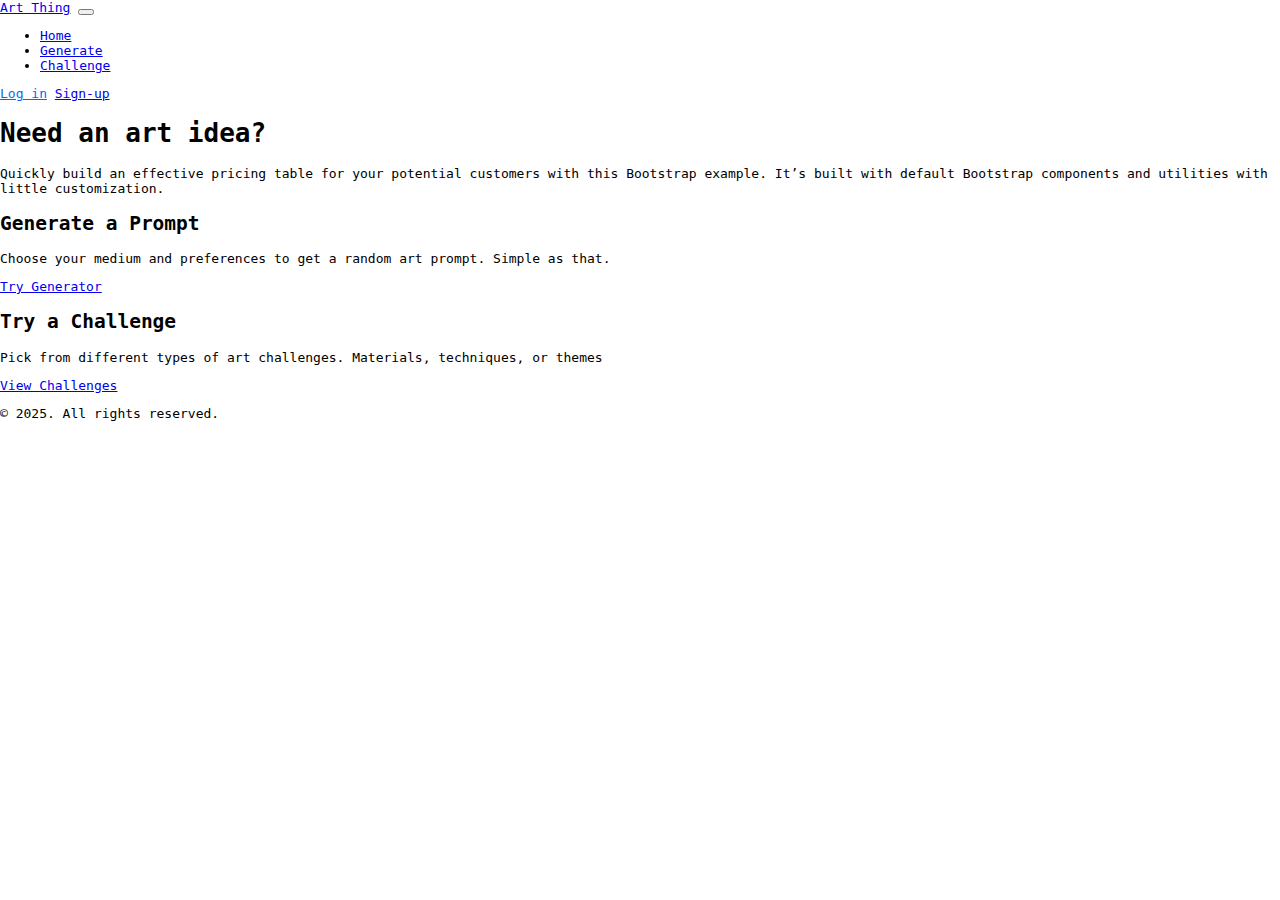
<file: index.html>
<!DOCTYPE html>
<html lang="en">
  <head>
    <meta charset="UTF-8" >
    <!-- 2. include meta tag to ensure proper rendering and touch zooming -->
    <meta name="viewport" content="width=device-width, initial-scale=1" >
    <!-- 
            Bootstrap is designed to be responsive to mobile.
            Mobile-first styles are part of the core framework.
             
            width=device-width sets the width of the page to follow the screen-width
            initial-scale=1 sets the initial zoom level when the page is first loaded   
            -->
    <meta name="author" content="Ava Lipshultz & Megan Lewis" >
    <meta name="description" content="Make art happen" >

    <title>Art Thing</title>

    <!-- 3. link bootstrap -->
    <!-- if you choose to use CDN for CSS bootstrap -->
    <link
      href="https://cdn.jsdelivr.net/npm/bootstrap@5.3.2/dist/css/bootstrap.min.css"
      rel="stylesheet"
      integrity="sha384-T3c6CoIi6uLrA9TneNEoa7RxnatzjcDSCmG1MXxSR1GAsXEV/Dwwykc2MPK8M2HN"
      crossorigin="anonymous"
    >
    <!-- 
            Use a link tag to link an external resource. A rel (relationship) specifies relationship between the current document and the linked resource. 
            -->

    <!-- For development, we may want a better-printed CSS, but with larger download size.  Ignore "min"
            <link href="https://cdn.jsdelivr.net/npm/bootstrap@5.3.2/dist/css/bootstrap.css" rel="stylesheet"> 
            -->
    <!-- if you choose to download bootstrap and host it locally -->
    <!-- <link rel="stylesheet" href="path-to-your-file/bootstrap.min.css" > -->

    <!-- include your CSS
                 by including your CSS last, anything you write may override (depending on specificity) the Bootstrap CSS
            <link rel="stylesheet" href="your-custom.css" > 
            -->

    <link rel="stylesheet" href="styles/main.css" >
    <!-- <script src="https://cdn.jsdelivr.net/npm/less@4.1.1"></script>-->
  </head>

  <body class="homepage">
    <header>
      <nav class="navbar navbar-expand-md bg-body-tertiary">
        <div class="container-fluid">
          <a class="navbar-brand" href="index.html">Art Thing</a>
          <button
            class="navbar-toggler"
            type="button"
            data-bs-toggle="collapse"
            data-bs-target="#navbarCollapse"
            aria-controls="navbarCollapse"
            aria-expanded="false"
            aria-label="Toggle navigation"
          >
            <span class="navbar-toggler-icon"></span>
          </button>

          <div class="collapse navbar-collapse" id="navbarCollapse">
            <ul class="navbar-nav me-auto mb-2 mb-md-0">
              <li class="nav-item">
                <a class="nav-link active" aria-current="page" href="index.html"
                  >Home</a
                >
              </li>
              <li class="nav-item">
                <a class="nav-link" href="generator.html">Generate</a>
              </li>
              <li class="nav-item">
                <a class="nav-link" href="challenges.html">Challenge</a>
              </li>
            </ul>

            <!-- Login & Signup Buttons (properly formatted for collapsible menu) -->
            <div class="d-flex flex-row flex-md-row gap-2">
              <a href="login.html" id="login-button" class="btn btn-sm btn-outline-primary">Log in</a>
              <a href="signup.html" class="btn btn-sm btn-primary">Sign-up</a>
            </div>
          </div>
        </div>
      </nav>
    </header>
    <div class="container">
      <div class="container py-">
        <div class="container p-5 pb-md-4 mx-auto text-center">
          <h1 class="display-5 fw-normal text-body-emphasis">
            Need an art idea?
          </h1>
          <p class="fs-5 text-body-secondary">
            Quickly build an effective pricing table for your potential
            customers with this Bootstrap example. It’s built with default
            Bootstrap components and utilities with little customization.
          </p>
        </div>

        <!--cards -->
        <div class="row align-items-md-stretch">
          <div class="col-md-6 mb-3">
            <div class="h-100 p-5 text-bg-dark rounded-3">
              <h2>Generate a Prompt</h2>
              <p>
                Choose your medium and preferences to get a random art prompt.
                Simple as that.
              </p>
              <a href="generator.html" class="btn btn-outline-light">
                  Try Generator
              </a>
            </div>
          </div>
          <div class="col-md-6 mb-3">
            <div class="h-100 p-5 bg-body-tertiary border rounded-3">
              <h2>Try a Challenge</h2>
              <p>
                Pick from different types of art challenges. Materials,
                techniques, or themes
              </p>
              <a href="challenges.html" class="btn btn-outline-secondary">
                  View Challenges
              </a>
            </div>
          </div>
        </div>

        <footer class="container pt-3 mt-4 text-body-secondary border-top">
          <p>© 2025. All rights reserved.</p>
        </footer>
      </div>

      <script
        src="https://cdn.jsdelivr.net/npm/bootstrap@5.3.2/dist/js/bootstrap.bundle.min.js"
        integrity="sha384-C6RzsynM9kWDrMNeT87bh95OGNyZPhcTNXj1NW7RuBCsyN/o0jlpcV8Qyq46cDfL"
        crossorigin="anonymous"
      ></script>
    </div>
  </body>
</html>
</file>
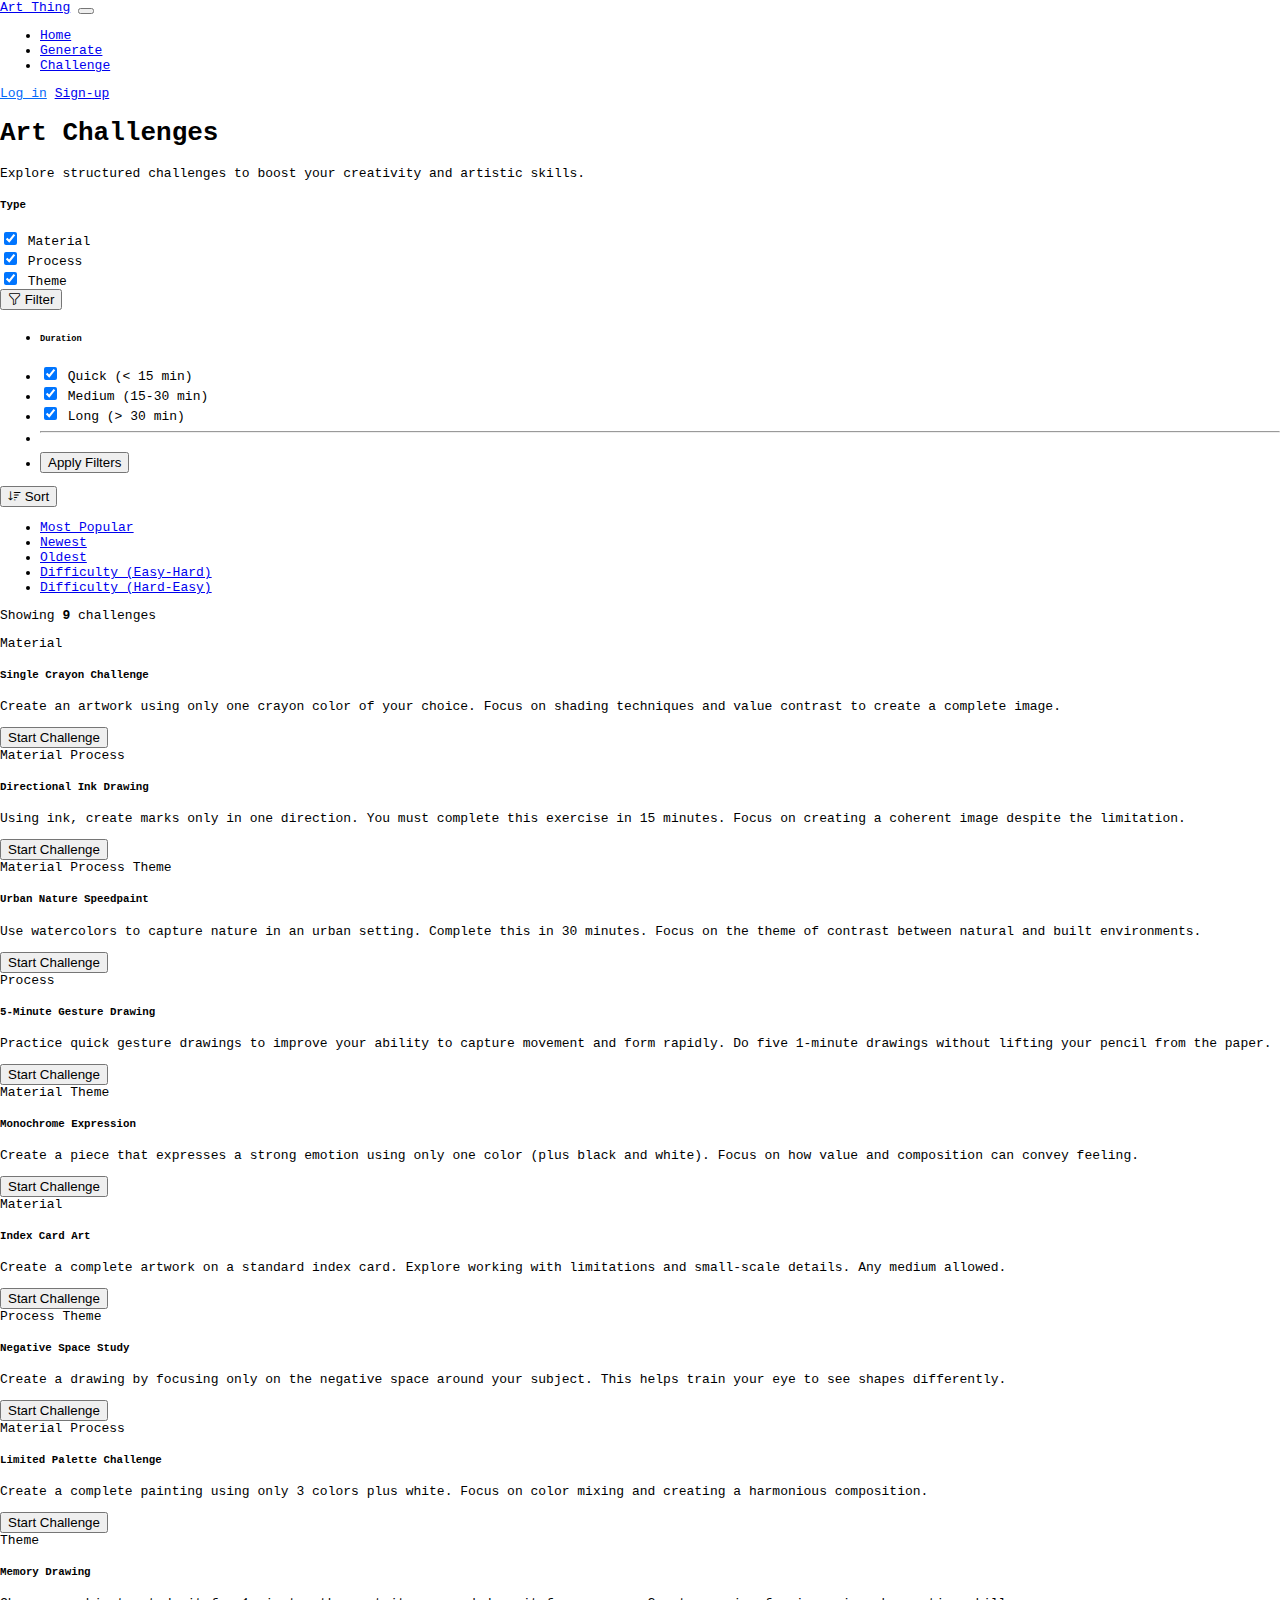
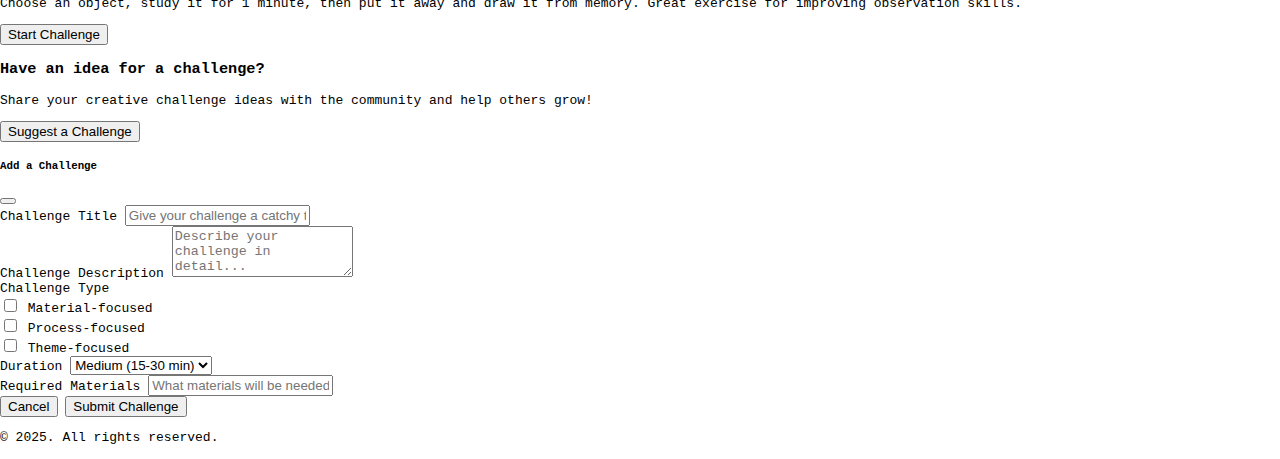
<file: challenges-search.html>
<!DOCTYPE html>
<html lang="en">
  <head>
    <meta charset="UTF-8" >
    <meta name="viewport" content="width=device-width, initial-scale=1.0" >
    <meta name="author" content="Ava Lipshultz & Megan Lewis" >
    <meta name="description" content="Art challenges to inspire creativity" >
    <title>Art Challenges Search</title>
    <link
      href="https://cdn.jsdelivr.net/npm/bootstrap@5.3.2/dist/css/bootstrap.min.css"
      rel="stylesheet"
      integrity="sha384-T3c6CoIi6uLrA9TneNEoa7RxnatzjcDSCmG1MXxSR1GAsXEV/Dwwykc2MPK8M2HN"
      crossorigin="anonymous"
    >
    <link
      rel="stylesheet"
      href="https://cdn.jsdelivr.net/npm/bootstrap-icons@1.11.1/font/bootstrap-icons.css"
    >
    <link rel="stylesheet" href="styles/main.css" >
  </head>
  <body>
    <header>
      <nav class="navbar navbar-expand-md bg-body-tertiary">
        <div class="container-fluid">
          <a class="navbar-brand" href="index.html">Art Thing</a>
          <button
            class="navbar-toggler"
            type="button"
            data-bs-toggle="collapse"
            data-bs-target="#navbarCollapse"
            aria-controls="navbarCollapse"
            aria-expanded="false"
            aria-label="Toggle navigation"
          >
            <span class="navbar-toggler-icon"></span>
          </button>

          <div class="collapse navbar-collapse" id="navbarCollapse">
            <ul class="navbar-nav me-auto mb-2 mb-md-0">
              <li class="nav-item">
                <a class="nav-link" aria-current="page" href="index.html"
                  >Home</a
                >
              </li>
              <li class="nav-item">
                <a class="nav-link" href="generator.html">Generate</a>
              </li>
              <li class="nav-item">
                <a class="nav-link active" href="challenges.html">Challenge</a>
              </li>
            </ul>

            <div class="d-flex flex-row flex-md-row gap-2">
              <a href="login.html" id="login-button" class="btn btn-sm btn-outline-primary">Log in</a>
              <a href="signup.html" class="btn btn-sm btn-primary">Sign-up</a>
            </div>
          </div>
        </div>
      </nav>
    </header>

    <div class="container py-4">
      <div class="row mb-4">
        <div class="col">
          <h1 class="display-5 fw-bold mb-4">Art Challenges</h1>
          <p class="lead">
            Explore structured challenges to boost your creativity and artistic
            skills.
          </p>
        </div>
      </div>

      <!-- Challenge Type Filter -->
      <div class="row mb-4">
        <div class="col-12">
          <div
            class="d-flex justify-content-between align-items-center flex-wrap"
          >
            <div>
              <h5 class="mb-3 fw-bold">Type</h5>
              <div class="container text-center">
                <div class="row">
                  <div class="col">
                    <input
                      type="checkbox"
                      class="btn-check"
                      id="btn-check-material"
                      checked
                    >
                    <label
                      class="btn btn-outline-secondary"
                      for="btn-check-material"
                      >Material</label
                    >
                  </div>
                  <div class="col">
                    <input
                      type="checkbox"
                      class="btn-check"
                      id="btn-check-process"
                      checked
                    >
                    <label
                      class="btn btn-outline-secondary"
                      for="btn-check-process"
                      >Process</label
                    >
                  </div>
                  <div class="col">
                    <input
                      type="checkbox"
                      class="btn-check"
                      id="btn-check-theme"
                      checked
                    >
                    <label
                      class="btn btn-outline-secondary"
                      for="btn-check-theme"
                      >Theme</label
                    >
                  </div>
                </div>
              </div>
            </div>

            <div class="d-flex gap-2 mt-3 mt-md-0">
              <div class="dropdown">
                <button
                  class="btn btn-outline-secondary dropdown-toggle"
                  type="button"
                  id="filterDropdown"
                  data-bs-toggle="dropdown"
                  aria-expanded="false"
                >
                  <i class="bi bi-funnel me-1"></i> Filter
                </button>
                <ul class="dropdown-menu" aria-labelledby="filterDropdown">
                  <li><h6 class="dropdown-header">Duration</h6></li>
                  <li>
                    <div class="dropdown-item">
                      <div class="form-check">
                        <input
                          class="form-check-input"
                          type="checkbox"
                          value="quick"
                          id="durationQuick"
                          checked
                        >
                        <label class="form-check-label" for="durationQuick"
                          >Quick (&lt; 15 min)</label
                        >
                      </div>
                    </div>
                  </li>
                  <li>
                    <div class="dropdown-item">
                      <div class="form-check">
                        <input
                          class="form-check-input"
                          type="checkbox"
                          value="medium"
                          id="durationMedium"
                          checked
                        >
                        <label class="form-check-label" for="durationMedium"
                          >Medium (15-30 min)</label
                        >
                      </div>
                    </div>
                  </li>
                  <li>
                    <div class="dropdown-item">
                      <div class="form-check">
                        <input
                          class="form-check-input"
                          type="checkbox"
                          value="long"
                          id="durationLong"
                          checked
                        >
                        <label class="form-check-label" for="durationLong"
                          >Long (&gt; 30 min)</label
                        >
                      </div>
                    </div>
                  </li>
                  <li><hr class="dropdown-divider" ></li>
                  <li>
                    <div class="dropdown-item">
                      <button class="btn btn-sm btn-primary w-100">
                        Apply Filters
                      </button>
                    </div>
                  </li>
                </ul>
              </div>

              <div class="dropdown">
                <button
                  class="btn btn-outline-secondary dropdown-toggle"
                  type="button"
                  id="sortDropdown"
                  data-bs-toggle="dropdown"
                  aria-expanded="false"
                >
                  <i class="bi bi-sort-down me-1"></i> Sort
                </button>
                <ul
                  class="dropdown-menu dropdown-menu-end"
                  aria-labelledby="sortDropdown"
                >
                  <li>
                    <a class="dropdown-item active" href="#">Most Popular</a>
                  </li>
                  <li><a class="dropdown-item" href="#">Newest</a></li>
                  <li><a class="dropdown-item" href="#">Oldest</a></li>
                  <li>
                    <a class="dropdown-item" href="#">Difficulty (Easy-Hard)</a>
                  </li>
                  <li>
                    <a class="dropdown-item" href="#">Difficulty (Hard-Easy)</a>
                  </li>
                </ul>
              </div>
            </div>
          </div>
        </div>
      </div>

      <!-- Challenge Count -->
      <div class="row mb-4">
        <div class="col-12">
          <p class="text-muted">Showing <strong>9</strong> challenges</p>
        </div>
      </div>

      <!-- Challenges Grid -->
      <div class="row row-cols-1 row-cols-md-2 row-cols-lg-3 g-4 mb-5">
        <div class="col">
          <div class="card h-100 shadow-sm challenge-card">
            <div class="card-body">
              <div class="d-flex gap-2 mb-3">
                <span class="badge bg-dark text-light">Material</span>
              </div>
              <h5 class="card-title">Single Crayon Challenge</h5>
              <p class="card-text">
                Create an artwork using only one crayon color of your choice.
                Focus on shading techniques and value contrast to create a
                complete image.
              </p>
              <div
                class="d-flex justify-content-between align-items-center mt-3"
              >
                <button class="btn btn-sm btn-primary">Start Challenge</button>
              </div>
            </div>
          </div>
        </div>

        <div class="col">
          <div class="card h-100 shadow-sm challenge-card">
            <div class="card-body">
              <div class="d-flex gap-2 mb-3">
                <span class="badge bg-dark text-light">Material</span>
                <span class="badge bg-dark text-light">Process</span>
              </div>
              <h5 class="card-title">Directional Ink Drawing</h5>
              <p class="card-text">
                Using ink, create marks only in one direction. You must complete
                this exercise in 15 minutes. Focus on creating a coherent image
                despite the limitation.
              </p>
              <div
                class="d-flex justify-content-between align-items-center mt-3"
              >
                <button class="btn btn-sm btn-primary">Start Challenge</button>
              </div>
            </div>
          </div>
        </div>

        <div class="col">
          <div class="card h-100 shadow-sm challenge-card">
            <div class="card-body">
              <div class="d-flex gap-2 mb-3">
                <span class="badge bg-dark text-light">Material</span>
                <span class="badge bg-dark text-light">Process</span>
                <span class="badge bg-dark text-light">Theme</span>
              </div>
              <h5 class="card-title">Urban Nature Speedpaint</h5>
              <p class="card-text">
                Use watercolors to capture nature in an urban setting. Complete
                this in 30 minutes. Focus on the theme of contrast between
                natural and built environments.
              </p>
              <div
                class="d-flex justify-content-between align-items-center mt-3"
              >
                <button class="btn btn-sm btn-primary">Start Challenge</button>
              </div>
            </div>
          </div>
        </div>

        <div class="col">
          <div class="card h-100 shadow-sm challenge-card">
            <div class="card-body">
              <div class="d-flex gap-2 mb-3">
                <span class="badge bg-dark text-light">Process</span>
              </div>
              <h5 class="card-title">5-Minute Gesture Drawing</h5>
              <p class="card-text">
                Practice quick gesture drawings to improve your ability to
                capture movement and form rapidly. Do five 1-minute drawings
                without lifting your pencil from the paper.
              </p>
              <div
                class="d-flex justify-content-between align-items-center mt-3"
              >
                <button class="btn btn-sm btn-primary">Start Challenge</button>
              </div>
            </div>
          </div>
        </div>

        <div class="col">
          <div class="card h-100 shadow-sm challenge-card">
            <div class="card-body">
              <div class="d-flex gap-2 mb-3">
                <span class="badge bg-dark text-light">Material</span>
                <span class="badge bg-dark text-light">Theme</span>
              </div>
              <h5 class="card-title">Monochrome Expression</h5>
              <p class="card-text">
                Create a piece that expresses a strong emotion using only one
                color (plus black and white). Focus on how value and composition
                can convey feeling.
              </p>
              <div
                class="d-flex justify-content-between align-items-center mt-3"
              >
                <button class="btn btn-sm btn-primary">Start Challenge</button>
              </div>
            </div>
          </div>
        </div>

        <div class="col">
          <div class="card h-100 shadow-sm challenge-card">
            <div class="card-body">
              <div class="d-flex gap-2 mb-3">
                <span class="badge bg-dark text-light">Material</span>
              </div>
              <h5 class="card-title">Index Card Art</h5>
              <p class="card-text">
                Create a complete artwork on a standard index card. Explore
                working with limitations and small-scale details. Any medium
                allowed.
              </p>
              <div
                class="d-flex justify-content-between align-items-center mt-3"
              >
                <button class="btn btn-sm btn-primary">Start Challenge</button>
              </div>
            </div>
          </div>
        </div>

        <div class="col">
          <div class="card h-100 shadow-sm challenge-card">
            <div class="card-body">
              <div class="d-flex gap-2 mb-3">
                <span class="badge bg-dark text-light">Process</span>
                <span class="badge bg-dark text-light">Theme</span>
              </div>
              <h5 class="card-title">Negative Space Study</h5>
              <p class="card-text">
                Create a drawing by focusing only on the negative space around
                your subject. This helps train your eye to see shapes
                differently.
              </p>
              <div
                class="d-flex justify-content-between align-items-center mt-3"
              >
                <button class="btn btn-sm btn-primary">Start Challenge</button>
              </div>
            </div>
          </div>
        </div>

        <div class="col">
          <div class="card h-100 shadow-sm challenge-card">
            <div class="card-body">
              <div class="d-flex gap-2 mb-3">
                <span class="badge bg-dark text-light">Material</span>
                <span class="badge bg-dark text-light">Process</span>
              </div>
              <h5 class="card-title">Limited Palette Challenge</h5>
              <p class="card-text">
                Create a complete painting using only 3 colors plus white. Focus
                on color mixing and creating a harmonious composition.
              </p>
              <div
                class="d-flex justify-content-between align-items-center mt-3"
              >
                <button class="btn btn-sm btn-primary">Start Challenge</button>
              </div>
            </div>
          </div>
        </div>

        <div class="col">
          <div class="card h-100 shadow-sm challenge-card">
            <div class="card-body">
              <div class="d-flex gap-2 mb-3">
                <span class="badge bg-dark text-light">Theme</span>
              </div>
              <h5 class="card-title">Memory Drawing</h5>
              <p class="card-text">
                Choose an object, study it for 1 minute, then put it away and
                draw it from memory. Great exercise for improving observation
                skills.
              </p>
              <div
                class="d-flex justify-content-between align-items-center mt-3"
              >
                <button class="btn btn-sm btn-primary">Start Challenge</button>
              </div>
            </div>
          </div>
        </div>
      </div>

      <!-- Suggest Challenge Section -->
      <div class="row mb-4">
        <div class="col-12">
          <div class="card bg-light border-0 p-4">
            <div class="card-body text-center">
              <h3 class="mb-3">Have an idea for a challenge?</h3>
              <p class="mb-4">
                Share your creative challenge ideas with the community and help
                others grow!
              </p>
              <button
                class="btn btn-primary"
                data-bs-toggle="modal"
                data-bs-target="#suggestChallengeModal"
              >
                Suggest a Challenge
              </button>
            </div>
          </div>
        </div>
      </div>
    </div>

    <!-- Suggest Challenge Modal -->
    <div
      class="modal fade"
      id="suggestChallengeModal"
      tabindex="-1"
      aria-hidden="true"
    >
      <div class="modal-dialog modal-lg">
        <div class="modal-content">
          <header>
            <div class="modal-header">
              <h5 class="modal-title">Add a Challenge</h5>
              <button
                type="button"
                class="btn-close"
                data-bs-dismiss="modal"
                aria-label="Close"
              ></button>
            </div>
          </header>
          <div class="modal-body">
            <form>
              <div class="mb-3">
                <label for="challengeTitle" class="form-label"
                  >Challenge Title</label
                >
                <input
                  type="text"
                  class="form-control"
                  id="challengeTitle"
                  placeholder="Give your challenge a catchy title"
                >
              </div>
              <div class="mb-3">
                <label for="challengeDescription" class="form-label"
                  >Challenge Description</label
                >
                <textarea
                  class="form-control"
                  id="challengeDescription"
                  rows="3"
                  placeholder="Describe your challenge in detail..."
                ></textarea>
              </div>
              <div class="row mb-3">
                <div class="col-md-6">
                  <label class="form-label">Challenge Type</label>
                  <div class="form-check">
                    <input
                      class="form-check-input"
                      type="checkbox"
                      value="material"
                      id="typeMaterialSuggest"
                    >
                    <label class="form-check-label" for="typeMaterialSuggest"
                      >Material-focused</label
                    >
                  </div>
                  <div class="form-check">
                    <input
                      class="form-check-input"
                      type="checkbox"
                      value="process"
                      id="typeProcessSuggest"
                    >
                    <label class="form-check-label" for="typeProcessSuggest"
                      >Process-focused</label
                    >
                  </div>
                  <div class="form-check">
                    <input
                      class="form-check-input"
                      type="checkbox"
                      value="theme"
                      id="typeThemeSuggest"
                    >
                    <label class="form-check-label" for="typeThemeSuggest"
                      >Theme-focused</label
                    >
                  </div>
                </div>
                <div class="col-md-6">
                  <label for="challengeDuration" class="form-label mt-3"
                    >Duration</label
                  >
                  <select class="form-select" id="challengeDuration">
                    <option value="quick">Quick (&lt; 15 min)</option>
                    <option value="medium" selected>Medium (15-30 min)</option>
                    <option value="long">Long (&gt; 30 min)</option>
                  </select>
                </div>
              </div>
              <div class="mb-3">
                <label for="challengeMaterials" class="form-label"
                  >Required Materials</label
                >
                <input
                  type="text"
                  class="form-control"
                  id="challengeMaterials"
                  placeholder="What materials will be needed?"
                >
              </div>
            </form>
          </div>
          <div class="modal-footer">
            <button
              type="button"
              class="btn btn-secondary"
              data-bs-dismiss="modal"
            >
              Cancel
            </button>
            <button type="button" class="btn btn-primary">
              Submit Challenge
            </button>
          </div>
        </div>
      </div>
    </div>

    <footer class="container pt-3 mt-4 text-body-secondary border-top">
      <p>© 2025. All rights reserved.</p>
    </footer>

    <script
      src="https://cdn.jsdelivr.net/npm/bootstrap@5.3.2/dist/js/bootstrap.bundle.min.js"
      integrity="sha384-C6RzsynM9kWDrMNeT87bh95OGNyZPhcTNXj1NW7RuBCsyN/o0jlpcV8Qyq46cDfL"
      crossorigin="anonymous"
    ></script>
  </body>
</html>
</file>
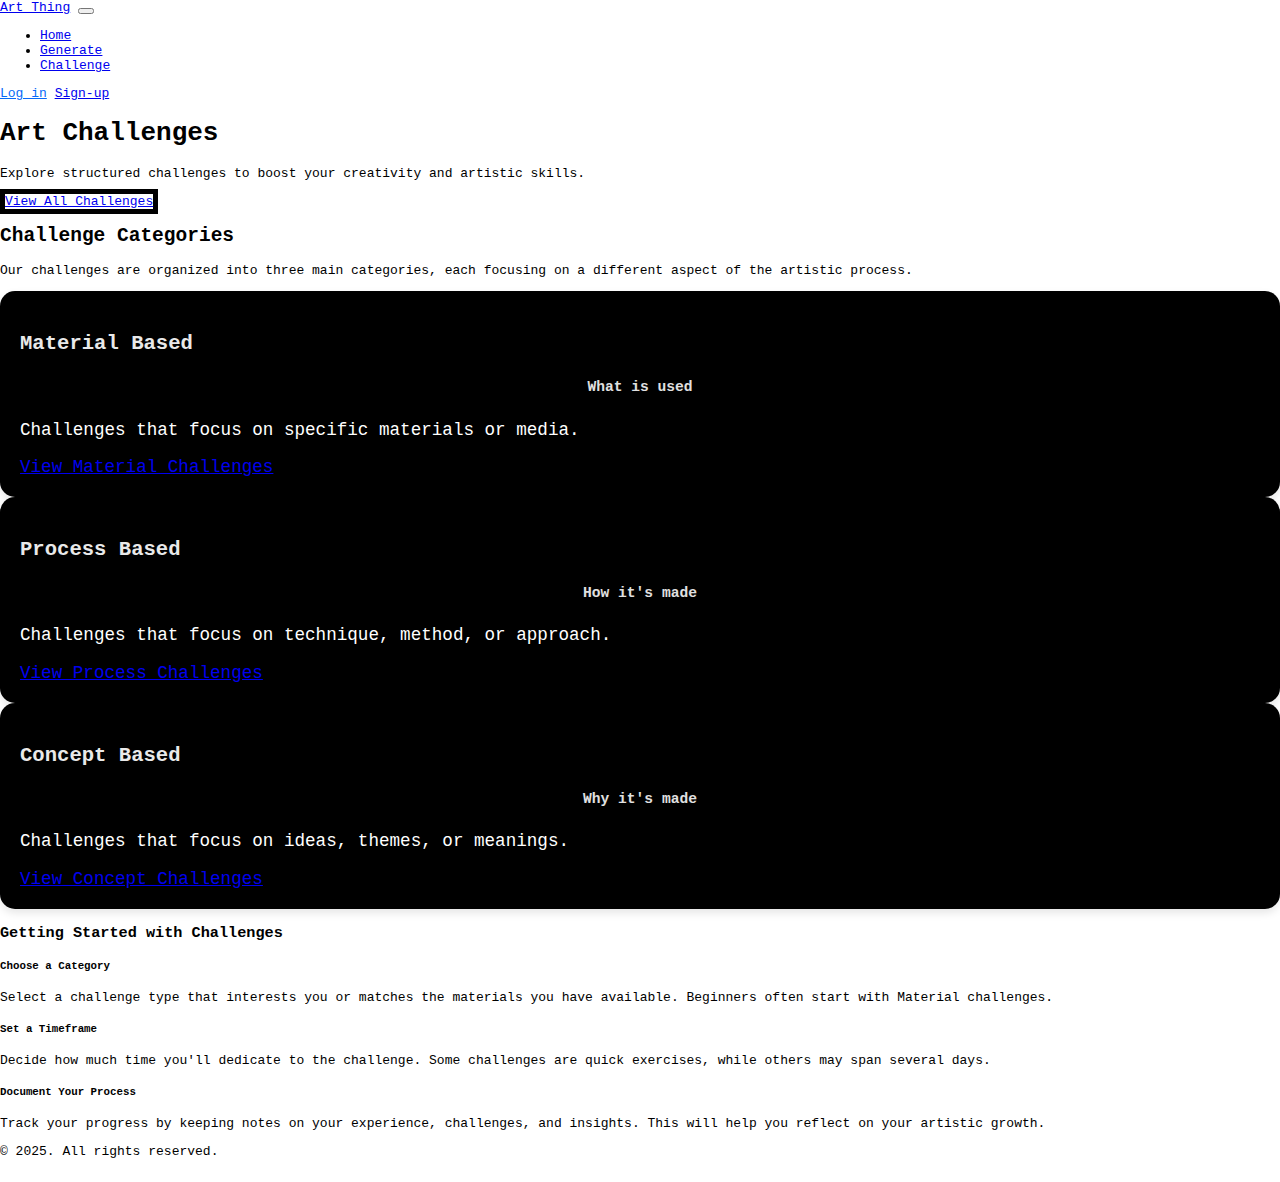
<file: challenges.html>
<!DOCTYPE html>
<html lang="en">
  <head>
    <meta charset="UTF-8" >
    <meta name="viewport" content="width=device-width, initial-scale=1" >
    <meta name="author" content="Ava Lipshultz & Megan Lewis" >
    <meta name="description" content="Explore art challenges" >
    <title>Art Challenges</title>
    <link
      href="https://cdn.jsdelivr.net/npm/bootstrap@5.3.2/dist/css/bootstrap.min.css"
      rel="stylesheet"
      integrity="sha384-T3c6CoIi6uLrA9TneNEoa7RxnatzjcDSCmG1MXxSR1GAsXEV/Dwwykc2MPK8M2HN"
      crossorigin="anonymous"
    >
    <link rel="stylesheet" href="styles/main.css" >
  </head>

  <body>
    <header>
      <nav class="navbar navbar-expand-md bg-body-tertiary">
        <div class="container-fluid">
          <a class="navbar-brand" href="#">Art Thing</a>
          <button
            class="navbar-toggler"
            type="button"
            data-bs-toggle="collapse"
            data-bs-target="#navbarCollapse"
            aria-controls="navbarCollapse"
            aria-expanded="false"
            aria-label="Toggle navigation"
          >
            <span class="navbar-toggler-icon"></span>
          </button>

          <div class="collapse navbar-collapse" id="navbarCollapse">
            <ul class="navbar-nav me-auto mb-2 mb-md-0">
              <li class="nav-item">
                <a class="nav-link" aria-current="page" href="index.html"
                  >Home</a
                >
              </li>
              <li class="nav-item">
                <a class="nav-link" href="generator.html">Generate</a>
              </li>
              <li class="nav-item">
                <a class="nav-link active" href="challenges.html">Challenge</a>
              </li>
            </ul>

            <!-- Login & Signup Buttons (properly formatted for collapsible menu) -->
            <div class="d-flex flex-row flex-md-row gap-2">
              <a href="login.html" id="login-button" class="btn btn-sm btn-outline-primary">Log in</a>
              <a href="signup.html" class="btn btn-sm btn-primary">Sign-up</a>
            </div>
          </div>
        </div>
      </nav>
    </header>
    <div class="container">
      <section class="py-5 text-center container">
        <div class="row py-lg-5">
          <div class="col-lg-6 col-md-8 mx-auto">
            <h1 class="display-4 fw-bold mb-3">Art Challenges</h1>
            <p class="lead text-body-secondary">
              Explore structured challenges to boost your creativity and
              artistic skills.
            </p>
            <a
              href="challenges-search.html"
              class="btn btn-primary px-4 py-2 challenge"
              >View All Challenges</a
            >
          </div>
        </div>
      </section>
      <main class="container py-4">
        <!-- Header Section -->

        <!-- Challenge Categories -->
        <div class="row mb-4">
          <div class="col-12">
            <h2 class="fw-bold mb-4">Challenge Categories</h2>
            <p class="mb-4">
              Our challenges are organized into three main categories, each
              focusing on a different aspect of the artistic process.
            </p>
          </div>
        </div>

        <!-- Material Based -->
        <div class="row mb-5">
          <div class="col-md-4 mb-4">
            <div class="card h-100 shadow-sm custom-card">
              <div class="card-body">
                <div class="d-flex align-items-center mb-3">
                  <div class="display-5 text-primary me-3">
                    <i class="bi bi-tools"></i>
                  </div>
                  <h3 class="card-title mb-0">Material Based</h3>
                </div>
                <h5 class="mb-3 card-subheading">What is used</h5>
                <p class="card-text">
                  Challenges that focus on specific materials or media.
                </p>

                <div class="mt-4">
                  <a
                    href="challenges-search.html?category=material"
                    class="btn btn-outline-primary"
                    >View Material Challenges</a
                  >
                </div>
              </div>
            </div>
          </div>

          <!-- Process Based -->
          <div class="col-md-4 mb-4">
            <div class="card h-100 shadow-sm custom-card">
              <div class="card-body">
                <div class="d-flex align-items-center mb-3">
                  <div class="display-5 text-primary me-3">
                    <i class="bi bi-gear"></i>
                  </div>
                  <h3 class="card-title mb-0">Process Based</h3>
                </div>
                <h5 class="mb-3 card-subheading">How it's made</h5>
                <p class="card-text">
                  Challenges that focus on technique, method, or approach.
                </p>

                <div class="mt-4">
                  <a
                    href="challenges-search.html?category=process"
                    class="btn btn-outline-primary"
                    >View Process Challenges</a
                  >
                </div>
              </div>
            </div>
          </div>

          <!-- Concept Based -->
          <div class="col-md-4 mb-4">
            <div class="card h-100 shadow-sm custom-card">
              <div class="card-body">
                <div class="d-flex align-items-center mb-3">
                  <div class="display-5 text-primary me-3">
                    <i class="bi bi-lightbulb"></i>
                  </div>
                  <h3 class="card-title mb-0">Concept Based</h3>
                </div>
                <h5 class="mb-3 card-subheading">Why it's made</h5>
                <p class="card-text">
                  Challenges that focus on ideas, themes, or meanings.
                </p>

                <div class="mt-4">
                  <a
                    href="challenges-search.html?category=concept"
                    class="btn btn-outline-primary"
                    >View Concept Challenges</a
                  >
                </div>
              </div>
            </div>
          </div>
        </div>

        <!-- Getting Started Guide -->
        <div class="row mb-5">
          <div class="col-12">
            <h3 class="fw-bold mb-4">Getting Started with Challenges</h3>
            <div class="row g-4">
              <div class="col-md-4">
                <div class="p-3 border rounded bg-light text-center h-100">
                  <div class="display-5 text-primary mb-3">
                    <i class="bi bi-1-circle"></i>
                  </div>
                  <h5>Choose a Category</h5>
                  <p>
                    Select a challenge type that interests you or matches the
                    materials you have available. Beginners often start with
                    Material challenges.
                  </p>
                </div>
              </div>
              <div class="col-md-4">
                <div class="p-3 border rounded bg-light text-center h-100">
                  <div class="display-5 text-primary mb-3">
                    <i class="bi bi-2-circle"></i>
                  </div>
                  <h5>Set a Timeframe</h5>
                  <p>
                    Decide how much time you'll dedicate to the challenge. Some
                    challenges are quick exercises, while others may span
                    several days.
                  </p>
                </div>
              </div>
              <div class="col-md-4">
                <div class="p-3 border rounded bg-light text-center h-100">
                  <div class="display-5 text-primary mb-3">
                    <i class="bi bi-3-circle"></i>
                  </div>
                  <h5>Document Your Process</h5>
                  <p>
                    Track your progress by keeping notes on your experience,
                    challenges, and insights. This will help you reflect on your
                    artistic growth.
                  </p>
                </div>
              </div>
            </div>
          </div>
        </div>
      </main>
    </div>

    <footer class="container pt-3 mt-4 text-body-secondary border-top">
      <p>© 2025. All rights reserved.</p>
    </footer>
    <script
      src="https://cdn.jsdelivr.net/npm/bootstrap@5.3.2/dist/js/bootstrap.bundle.min.js"
      integrity="sha384-C6RzsynM9kWDrMNeT87bh95OGNyZPhcTNXj1NW7RuBCsyN/o0jlpcV8Qyq46cDfL"
      crossorigin="anonymous"
    ></script>
  </body>
</html>
</file>
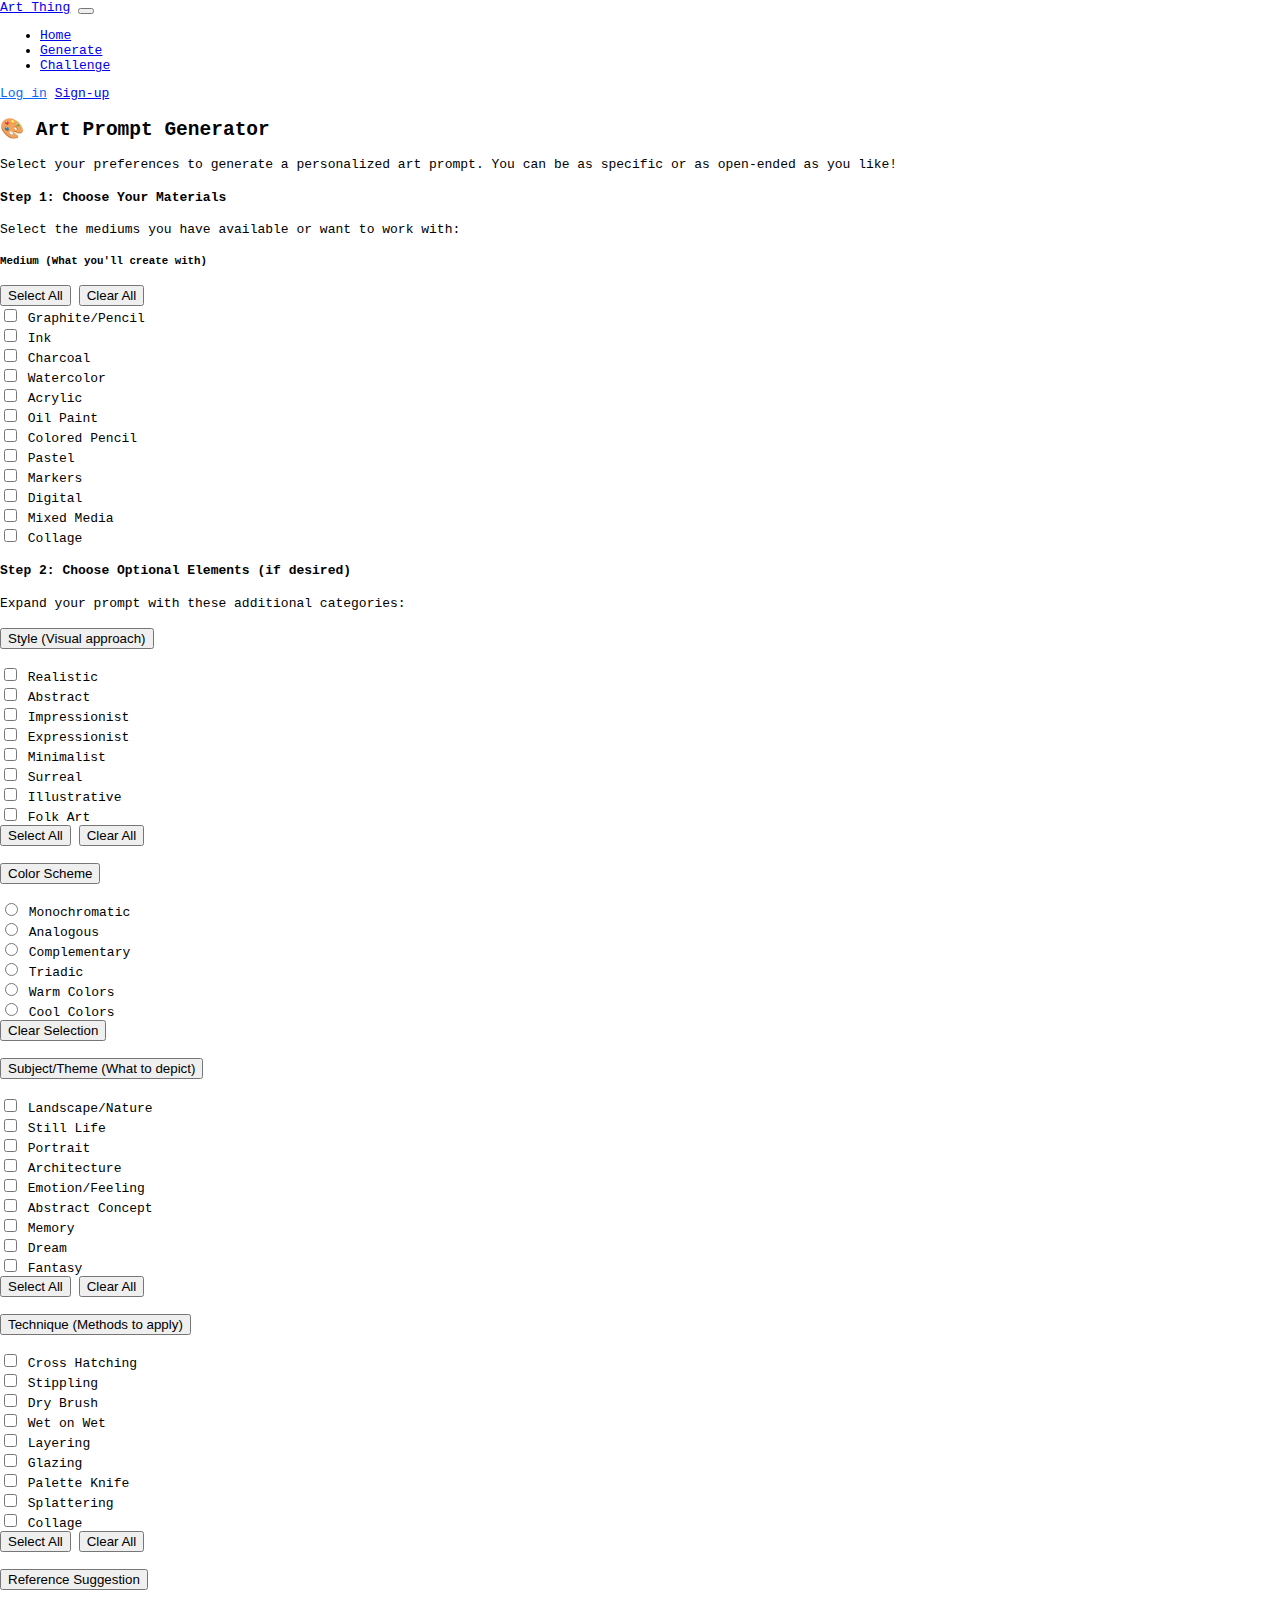
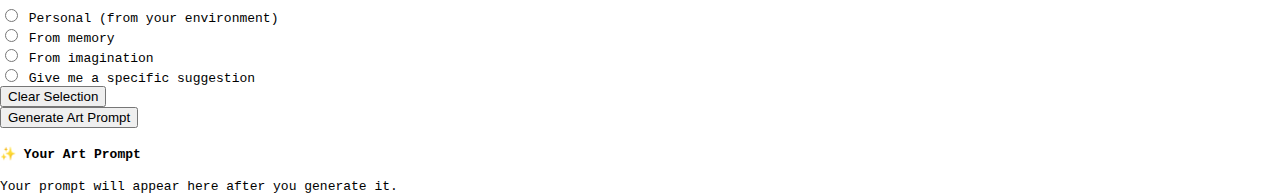
<file: generator.html>
<!DOCTYPE html>
<html lang="en">
  <head>
    <meta charset="UTF-8" >
    <meta name="viewport" content="width=device-width, initial-scale=1.0" >
    <title>Art Prompt Generator</title>
    <meta name="author" content="Ava Lipshultz & Megan Lewis" >
    <meta name="description" content="Generate prompts" >
    <link
      href="https://cdn.jsdelivr.net/npm/bootstrap@5.3.2/dist/css/bootstrap.min.css"
      rel="stylesheet"
      integrity="sha384-T3c6CoIi6uLrA9TneNEoa7RxnatzjcDSCmG1MXxSR1GAsXEV/Dwwykc2MPK8M2HN"
      crossorigin="anonymous"
    >
    <link
      rel="stylesheet"
      href="https://cdn.jsdelivr.net/npm/bootstrap-icons@1.11.1/font/bootstrap-icons.css"
    >
    <link rel="stylesheet" href="styles/main.css" >
  </head>
  <body>
    <header>
      <nav class="navbar navbar-expand-md bg-body-tertiary">
        <div class="container-fluid">
          <a class="navbar-brand" href="index.html">Art Thing</a>
          <button
            class="navbar-toggler"
            type="button"
            data-bs-toggle="collapse"
            data-bs-target="#navbarCollapse"
            aria-controls="navbarCollapse" 
            aria-expanded="false"
            aria-label="Toggle navigation"
          >
            <span class="navbar-toggler-icon"></span>
          </button>

          <div class="collapse navbar-collapse" id="navbarCollapse">
            <ul class="navbar-nav me-auto mb-2 mb-md-0">
              <li class="nav-item">
                <a class="nav-link active" aria-current="page" href="index.html"
                  >Home</a
                >
              </li>
              <li class="nav-item">
                <a class="nav-link active" href="generator.html">Generate</a>
              </li>
              <li class="nav-item">
                <a class="nav-link" href="challenges.html">Challenge</a>
              </li>
            </ul>

            <!-- Login & Signup Buttons (properly formatted for collapsible menu) -->
            <div class="d-flex flex-row flex-md-row gap-2">
              <a href="login.html" id="login-button" class="btn btn-sm btn-outline-primary">Log in</a>
              <a href="signup.html" class="btn btn-sm btn-primary">Sign-up</a>
            </div>
          </div>
        </div>
      </nav>
    </header>

    <div class="container py-4">
      <div class="card mb-4">
        <div class="card-body">
          <h2 class="card-title mb-3">🎨 Art Prompt Generator</h2>
          <p class="card-text text-muted mb-4">
            Select your preferences to generate a personalized art prompt. You
            can be as specific or as open-ended as you like!
          </p>

          <!-- Basic Categories Section -->
          <h4 class="mb-3">Step 1: Choose Your Materials</h4>
          <p class="text-muted mb-3">
            Select the mediums you have available or want to work with:
          </p>

          <!-- Medium Selection -->
          <div class="category-section mb-4">
            <div class="d-flex justify-content-between mb-2">
              <h5 class="mb-0">Medium (What you'll create with)</h5>
              <div>
                <button
                  class="btn btn-sm btn-outline-secondary me-2"
                  id="selectAllMediums"
                >
                  Select All
                </button>
                <button
                  class="btn btn-sm btn-outline-secondary"
                  id="clearAllMediums"
                >
                  Clear All
                </button>
              </div>
            </div>

            <div class="row mt-3">
              <div class="col-md-3">
                <div class="form-check mb-2">
                  <input
                    class="form-check-input checkbox"
                    type="checkbox"
                    value="graphite"
                    id="mediumGraphite"
                  >
                  <label class="form-check-label" for="mediumGraphite"
                    >Graphite/Pencil</label
                  >
                </div>
                <div class="form-check mb-2">
                  <input
                    class="form-check-input checkbox"
                    type="checkbox"
                    value="ink"
                    id="mediumInk"
                  >
                  <label class="form-check-label" for="mediumInk">Ink</label>
                </div>
                <div class="form-check mb-2">
                  <input
                    class="form-check-input checkbox"
                    type="checkbox"
                    value="charcoal"
                    id="mediumCharcoal"
                  >
                  <label class="form-check-label" for="mediumCharcoal"
                    >Charcoal</label
                  >
                </div>
              </div>
              <div class="col-md-3">
                <div class="form-check mb-2">
                  <input
                    class="form-check-input checkbox"
                    type="checkbox"
                    value="watercolor"
                    id="mediumWatercolor"
                  >
                  <label class="form-check-label" for="mediumWatercolor"
                    >Watercolor</label
                  >
                </div>
                <div class="form-check mb-2">
                  <input
                    class="form-check-input checkbox"
                    type="checkbox"
                    value="acrylic"
                    id="mediumAcrylic"
                  >
                  <label class="form-check-label" for="mediumAcrylic"
                    >Acrylic</label
                  >
                </div>
                <div class="form-check mb-2">
                  <input
                    class="form-check-input checkbox"
                    type="checkbox"
                    value="oil"
                    id="mediumOil"
                  >
                  <label class="form-check-label" for="mediumOil"
                    >Oil Paint</label
                  >
                </div>
              </div>
              <div class="col-md-3">
                <div class="form-check mb-2">
                  <input
                    class="form-check-input checkbox"
                    type="checkbox"
                    value="colorPencil"
                    id="mediumColorPencil"
                  >
                  <label class="form-check-label" for="mediumColorPencil"
                    >Colored Pencil</label
                  >
                </div>
                <div class="form-check mb-2">
                  <input
                    class="form-check-input checkbox"
                    type="checkbox"
                    value="pastel"
                    id="mediumPastel"
                  >
                  <label class="form-check-label" for="mediumPastel"
                    >Pastel</label
                  >
                </div>
                <div class="form-check mb-2">
                  <input
                    class="form-check-input checkbox"
                    type="checkbox"
                    value="marker"
                    id="mediumMarker"
                  >
                  <label class="form-check-label" for="mediumMarker"
                    >Markers</label
                  >
                </div>
              </div>
              <div class="col-md-3">
                <div class="form-check mb-2">
                  <input
                    class="form-check-input checkbox"
                    type="checkbox"
                    value="digital"
                    id="mediumDigital"
                  >
                  <label class="form-check-label" for="mediumDigital"
                    >Digital</label
                  >
                </div>
                <div class="form-check mb-2">
                  <input
                    class="form-check-input checkbox"
                    type="checkbox"
                    value="mixedMedia"
                    id="mediumMixedMedia"
                  >
                  <label class="form-check-label" for="mediumMixedMedia"
                    >Mixed Media</label
                  >
                </div>
                <div class="form-check mb-2">
                  <input
                    class="form-check-input checkbox"
                    type="checkbox"
                    value="collage"
                    id="mediumCollage"
                  >
                  <label class="form-check-label" for="mediumCollage"
                    >Collage</label
                  >
                </div>
              </div>
            </div>
          </div>

          <h4 class="mb-3">Step 2: Choose Optional Elements (if desired)</h4>
          <p class="text-muted mb-3">
            Expand your prompt with these additional categories:
          </p>

          <!-- Optional Categories - Collapsible Sections -->
          <div class="accordion mb-4" id="promptOptions">
            <!-- Style Section -->
            <div class="accordion-item">
              <h2 class="accordion-header">
                <button
                  class="accordion-button collapsed"
                  type="button"
                  data-bs-toggle="collapse"
                  data-bs-target="#styleCollapse"
                  aria-expanded="false"
                  aria-controls="styleCollapse"
                >
                Style (Visual approach)
                </button>
              </h2>
              <div
                id="styleCollapse"
                class="accordion-collapse collapse"
                data-bs-parent="#promptOptions"
              >
                <div class="accordion-body">
                  <div class="row">
                    <div class="col-md-3">
                      <div class="form-check mb-2">
                        <input
                          class="form-check-input checkbox style-option"
                          type="checkbox"
                          value="realistic"
                          id="styleRealistic"
                        >
                        <label class="form-check-label" for="styleRealistic"
                          >Realistic</label
                        >
                      </div>
                      <div class="form-check mb-2">
                        <input
                          class="form-check-input checkbox style-option"
                          type="checkbox"
                          value="abstract"
                          id="styleAbstract"
                        >
                        <label class="form-check-label" for="styleAbstract"
                          >Abstract</label
                        >
                      </div>
                    </div>
                    <div class="col-md-3">
                      <div class="form-check mb-2">
                        <input
                          class="form-check-input checkbox style-option"
                          type="checkbox"
                          value="impressionist"
                          id="styleImpressionist"
                        >
                        <label class="form-check-label" for="styleImpressionist"
                          >Impressionist</label
                        >
                      </div>
                      <div class="form-check mb-2">
                        <input
                          class="form-check-input checkbox style-option"
                          type="checkbox"
                          value="expressionist"
                          id="styleExpressionist"
                        >
                        <label class="form-check-label" for="styleExpressionist"
                          >Expressionist</label
                        >
                      </div>
                    </div>
                    <div class="col-md-3">
                      <div class="form-check mb-2">
                        <input
                          class="form-check-input checkbox style-option"
                          type="checkbox"
                          value="minimalist"
                          id="styleMinimalist"
                        >
                        <label class="form-check-label" for="styleMinimalist"
                          >Minimalist</label
                        >
                      </div>
                      <div class="form-check mb-2">
                        <input
                          class="form-check-input checkbox style-option"
                          type="checkbox"
                          value="surreal"
                          id="styleSurreal"
                        >
                        <label class="form-check-label" for="styleSurreal"
                          >Surreal</label
                        >
                      </div>
                    </div>
                    <div class="col-md-3">
                      <div class="form-check mb-2">
                        <input
                          class="form-check-input checkbox style-option"
                          type="checkbox"
                          value="illustrative"
                          id="styleIllustrative"
                        >
                        <label class="form-check-label" for="styleIllustrative"
                          >Illustrative</label
                        >
                      </div>
                      <div class="form-check mb-2">
                        <input
                          class="form-check-input checkbox style-option"
                          type="checkbox"
                          value="folk"
                          id="styleFolk"
                        >
                        <label class="form-check-label" for="styleFolk"
                          >Folk Art</label
                        >
                      </div>
                    </div>
                  </div>
                  <div class="mt-2">
                    <button
                      class="btn btn-sm btn-outline-secondary me-2 select-all-btn"
                      data-target="style-option"
                    >
                      Select All
                    </button>
                    <button
                      class="btn btn-sm btn-outline-secondary clear-all-btn"
                      data-target="style-option"
                    >
                      Clear All
                    </button>
                  </div>
                </div>
              </div>
            </div>

            <!-- Color Scheme Section -->
            <div class="accordion-item">
              <h2 class="accordion-header">
                <button
                  class="accordion-button collapsed"
                  type="button"
                  data-bs-toggle="collapse"
                  data-bs-target="#colorCollapse"
                  aria-expanded="false"
                  aria-controls="colorCollapse"
                >Color Scheme
                </button>
              </h2>
              <div
                id="colorCollapse"
                class="accordion-collapse collapse"
                data-bs-parent="#promptOptions"
              >
                <div class="accordion-body">
                  <div class="row">
                    <div class="col-md-4">
                      <div class="form-check mb-2">
                        <input
                          class="form-check-input checkbox color-option"
                          type="radio"
                          name="colorScheme"
                          value="monochromatic"
                          id="colorMonochromatic"
                        >
                        <label class="form-check-label" for="colorMonochromatic"
                          >Monochromatic</label
                        >
                      </div>
                      <div class="form-check mb-2">
                        <input
                          class="form-check-input checkbox color-option"
                          type="radio"
                          name="colorScheme"
                          value="analogous"
                          id="colorAnalogous"
                        >
                        <label class="form-check-label" for="colorAnalogous"
                          >Analogous</label
                        >
                      </div>
                    </div>
                    <div class="col-md-4">
                      <div class="form-check mb-2">
                        <input
                          class="form-check-input checkbox color-option"
                          type="radio"
                          name="colorScheme"
                          value="complementary"
                          id="colorComplementary"
                        >
                        <label class="form-check-label" for="colorComplementary"
                          >Complementary</label
                        >
                      </div>
                      <div class="form-check mb-2">
                        <input
                          class="form-check-input checkbox color-option"
                          type="radio"
                          name="colorScheme"
                          value="triadic"
                          id="colorTriadic"
                        >
                        <label class="form-check-label" for="colorTriadic"
                          >Triadic</label
                        >
                      </div>
                    </div>
                    <div class="col-md-4">
                      <div class="form-check mb-2">
                        <input
                          class="form-check-input checkbox color-option"
                          type="radio"
                          name="colorScheme"
                          value="warm"
                          id="colorWarm"
                        >
                        <label class="form-check-label" for="colorWarm"
                          >Warm Colors</label
                        >
                      </div>
                      <div class="form-check mb-2">
                        <input
                          class="form-check-input checkbox color-option"
                          type="radio"
                          name="colorScheme"
                          value="cool"
                          id="colorCool"
                        >
                        <label class="form-check-label" for="colorCool"
                          >Cool Colors</label
                        >
                      </div>
                    </div>
                  </div>
                  <div class="mt-2">
                    <button
                      class="btn btn-sm btn-outline-secondary clear-all-btn"
                      data-target="color-option"
                    >
                      Clear Selection
                    </button>
                  </div>
                </div>
              </div>
            </div>

            <!-- Subject/Theme Section -->
            <div class="accordion-item">
              <h2 class="accordion-header">
                <button
                  class="accordion-button collapsed"
                  type="button"
                  data-bs-toggle="collapse"
                  data-bs-target="#subjectCollapse"
                  aria-expanded="false"
                  aria-controls="subjectCollapse"
                >Subject/Theme (What to depict)
                </button>
              </h2>
              <div
                id="subjectCollapse"
                class="accordion-collapse collapse"
                data-bs-parent="#promptOptions"
              >
                <div class="accordion-body">
                  <div class="row">
                    <div class="col-md-4">
                      <div class="form-check mb-2">
                        <input
                          class="form-check-input checkbox subject-option"
                          type="checkbox"
                          value="landscape"
                          id="subjectLandscape"
                        >
                        <label class="form-check-label" for="subjectLandscape"
                          >Landscape/Nature</label
                        >
                      </div>
                      <div class="form-check mb-2">
                        <input
                          class="form-check-input checkbox subject-option"
                          type="checkbox"
                          value="stillLife"
                          id="subjectStillLife"
                        >
                        <label class="form-check-label" for="subjectStillLife"
                          >Still Life</label
                        >
                      </div>
                      <div class="form-check mb-2">
                        <input
                          class="form-check-input checkbox subject-option"
                          type="checkbox"
                          value="portrait"
                          id="subjectPortrait"
                        >
                        <label class="form-check-label" for="subjectPortrait"
                          >Portrait</label
                        >
                      </div>
                    </div>
                    <div class="col-md-4">
                      <div class="form-check mb-2">
                        <input
                          class="form-check-input checkbox subject-option"
                          type="checkbox"
                          value="architecture"
                          id="subjectArchitecture"
                        >
                        <label
                          class="form-check-label"
                          for="subjectArchitecture"
                          >Architecture</label
                        >
                      </div>
                      <div class="form-check mb-2">
                        <input
                          class="form-check-input checkbox subject-option"
                          type="checkbox"
                          value="emotional"
                          id="subjectEmotional"
                        >
                        <label class="form-check-label" for="subjectEmotional"
                          >Emotion/Feeling</label
                        >
                      </div>
                      <div class="form-check mb-2">
                        <input
                          class="form-check-input checkbox subject-option"
                          type="checkbox"
                          value="abstract"
                          id="subjectAbstract"
                        >
                        <label class="form-check-label" for="subjectAbstract"
                          >Abstract Concept</label
                        >
                      </div>
                    </div>
                    <div class="col-md-4">
                      <div class="form-check mb-2">
                        <input
                          class="form-check-input checkbox subject-option"
                          type="checkbox"
                          value="memory"
                          id="subjectMemory"
                        >
                        <label class="form-check-label" for="subjectMemory"
                          >Memory</label
                        >
                      </div>
                      <div class="form-check mb-2">
                        <input
                          class="form-check-input checkbox subject-option"
                          type="checkbox"
                          value="dream"
                          id="subjectDream"
                        >
                        <label class="form-check-label" for="subjectDream"
                          >Dream</label
                        >
                      </div>
                      <div class="form-check mb-2">
                        <input
                          class="form-check-input checkbox subject-option"
                          type="checkbox"
                          value="fantasy"
                          id="subjectFantasy"
                        >
                        <label class="form-check-label" for="subjectFantasy"
                          >Fantasy</label
                        >
                      </div>
                    </div>
                  </div>
                  <div class="mt-2">
                    <button
                      class="btn btn-sm btn-outline-secondary me-2 select-all-btn"
                      data-target="subject-option"
                    >
                      Select All
                    </button>
                    <button
                      class="btn btn-sm btn-outline-secondary clear-all-btn"
                      data-target="subject-option"
                    >
                      Clear All
                    </button>
                  </div>
                </div>
              </div>
            </div>

            <!-- Technique Section -->
            <div class="accordion-item">
              <h2 class="accordion-header">
                <button
                  class="accordion-button collapsed"
                  type="button"
                  data-bs-toggle="collapse"
                  data-bs-target="#techniqueCollapse"
                  aria-expanded="false"
                  aria-controls="techniqueCollapse"
                >
                Technique (Methods to apply)
                </button>
              </h2>
              <div
                id="techniqueCollapse"
                class="accordion-collapse collapse"
                data-bs-parent="#promptOptions"
              >
                <div class="accordion-body">
                  <div class="row">
                    <div class="col-md-4">
                      <div class="form-check mb-2">
                        <input
                          class="form-check-input checkbox technique-option"
                          type="checkbox"
                          value="crossHatching"
                          id="techniqueCrossHatching"
                        >
                        <label
                          class="form-check-label"
                          for="techniqueCrossHatching"
                          >Cross Hatching</label
                        >
                      </div>
                      <div class="form-check mb-2">
                        <input
                          class="form-check-input checkbox technique-option"
                          type="checkbox"
                          value="stippling"
                          id="techniqueStippling"
                        >
                        <label class="form-check-label" for="techniqueStippling"
                          >Stippling</label
                        >
                      </div>
                      <div class="form-check mb-2">
                        <input
                          class="form-check-input checkbox technique-option"
                          type="checkbox"
                          value="dryBrush"
                          id="techniqueDryBrush"
                        >
                        <label class="form-check-label" for="techniqueDryBrush"
                          >Dry Brush</label
                        >
                      </div>
                    </div>
                    <div class="col-md-4">
                      <div class="form-check mb-2">
                        <input
                          class="form-check-input checkbox technique-option"
                          type="checkbox"
                          value="wetOnWet"
                          id="techniqueWetOnWet"
                        >
                        <label class="form-check-label" for="techniqueWetOnWet"
                          >Wet on Wet</label
                        >
                      </div>
                      <div class="form-check mb-2">
                        <input
                          class="form-check-input checkbox technique-option"
                          type="checkbox"
                          value="layering"
                          id="techniqueLayering"
                        >
                        <label class="form-check-label" for="techniqueLayering"
                          >Layering</label
                        >
                      </div>
                      <div class="form-check mb-2">
                        <input
                          class="form-check-input checkbox technique-option"
                          type="checkbox"
                          value="glazing"
                          id="techniqueGlazing"
                        >
                        <label class="form-check-label" for="techniqueGlazing"
                          >Glazing</label
                        >
                      </div>
                    </div>
                    <div class="col-md-4">
                      <div class="form-check mb-2">
                        <input
                          class="form-check-input checkbox technique-option"
                          type="checkbox"
                          value="paletteKnife"
                          id="techniquePaletteKnife"
                        >
                        <label
                          class="form-check-label"
                          for="techniquePaletteKnife"
                          >Palette Knife</label
                        >
                      </div>
                      <div class="form-check mb-2">
                        <input
                          class="form-check-input checkbox technique-option"
                          type="checkbox"
                          value="splattering"
                          id="techniqueSplattering"
                        >
                        <label
                          class="form-check-label"
                          for="techniqueSplattering"
                          >Splattering</label
                        >
                      </div>
                      <div class="form-check mb-2">
                        <input
                          class="form-check-input checkbox technique-option"
                          type="checkbox"
                          value="collage"
                          id="techniqueCollage"
                        >
                        <label class="form-check-label" for="techniqueCollage"
                          >Collage</label
                        >
                      </div>
                    </div>
                  </div>
                  <div class="mt-2">
                    <button
                      class="btn btn-sm btn-outline-secondary me-2 select-all-btn"
                      data-target="technique-option"
                    >
                      Select All
                    </button>
                    <button
                      class="btn btn-sm btn-outline-secondary clear-all-btn"
                      data-target="technique-option"
                    >
                      Clear All
                    </button>
                  </div>
                </div>
              </div>
            </div>

            <!-- Reference Type Section -->
            <div class="accordion-item">
              <h2 class="accordion-header">
                <button
                  class="accordion-button collapsed"
                  type="button"
                  data-bs-toggle="collapse"
                  data-bs-target="#referenceCollapse"
                  aria-expanded="false"
                  aria-controls="referenceCollapse"
                >Reference Suggestion
                </button>
              </h2>
              <div
                id="referenceCollapse"
                class="accordion-collapse collapse"
                data-bs-parent="#promptOptions"
              >
                <div class="accordion-body">
                  <div class="form-check mb-2">
                    <input
                      class="form-check-input checkbox reference-option"
                      type="radio"
                      name="referenceType"
                      value="personal"
                      id="referencePersonal"
                    >
                    <label class="form-check-label" for="referencePersonal"
                      >Personal (from your environment)</label
                    >
                  </div>
                  <div class="form-check mb-2">
                    <input
                      class="form-check-input checkbox reference-option"
                      type="radio"
                      name="referenceType"
                      value="memory"
                      id="referenceMemory"
                    >
                    <label class="form-check-label" for="referenceMemory"
                      >From memory</label
                    >
                  </div>
                  <div class="form-check mb-2">
                    <input
                      class="form-check-input checkbox reference-option"
                      type="radio"
                      name="referenceType"
                      value="imagination"
                      id="referenceImagination"
                    >
                    <label class="form-check-label" for="referenceImagination"
                      >From imagination</label
                    >
                  </div>
                  <div class="form-check mb-2">
                    <input
                      class="form-check-input checkbox reference-option"
                      type="radio"
                      name="referenceType"
                      value="suggestion"
                      id="referenceSuggestion"
                    >
                    <label class="form-check-label" for="referenceSuggestion"
                      >Give me a specific suggestion</label
                    >
                  </div>
                  <div class="mt-2">
                    <button
                      class="btn btn-sm btn-outline-secondary clear-all-btn"
                      data-target="reference-option"
                    >
                      Clear Selection
                    </button>
                  </div>
                </div>
              </div>
            </div>
          </div>

          <!-- Generate Button -->
          <div class="d-grid gap-2 mt-4">
            <button
              class="btn btn-primary btn-lg"
              type="button"
              id="generateButton"
            >
              Generate Art Prompt
            </button>
          </div>

          <!-- Prompt Display -->
          <div class="prompt-display mt-4" id="promptDisplay">
            <h4 class="mb-3">✨ Your Art Prompt</h4>
            <p class="prompt-text">
              Your prompt will appear here after you generate it.
            </p>
            <div
              class="d-flex justify-content-between mt-3"
              id="promptActions"
              style="display: none !important"
            >
              <button class="btn btn-outline-secondary" id="regenerateButton">
                🔄 Regenerate
              </button>
              <button class="btn btn-outline-primary" id="saveButton">
                ❤️ Save Prompt
              </button>
            </div>
          </div>
        </div>
      </div>
    </div>

    <footer class="container pt-3 mt-4 text-body-secondary border-top">
      <p>© 2025. All rights reserved.</p>
    </footer>

    <script
      src="https://cdn.jsdelivr.net/npm/bootstrap@5.3.2/dist/js/bootstrap.bundle.min.js"
      integrity="sha384-C6RzsynM9kWDrMNeT87bh95OGNyZPhcTNXj1NW7RuBCsyN/o0jlpcV8Qyq46cDfL"
      crossorigin="anonymous"
    ></script>
  </body>
</html>
</file>
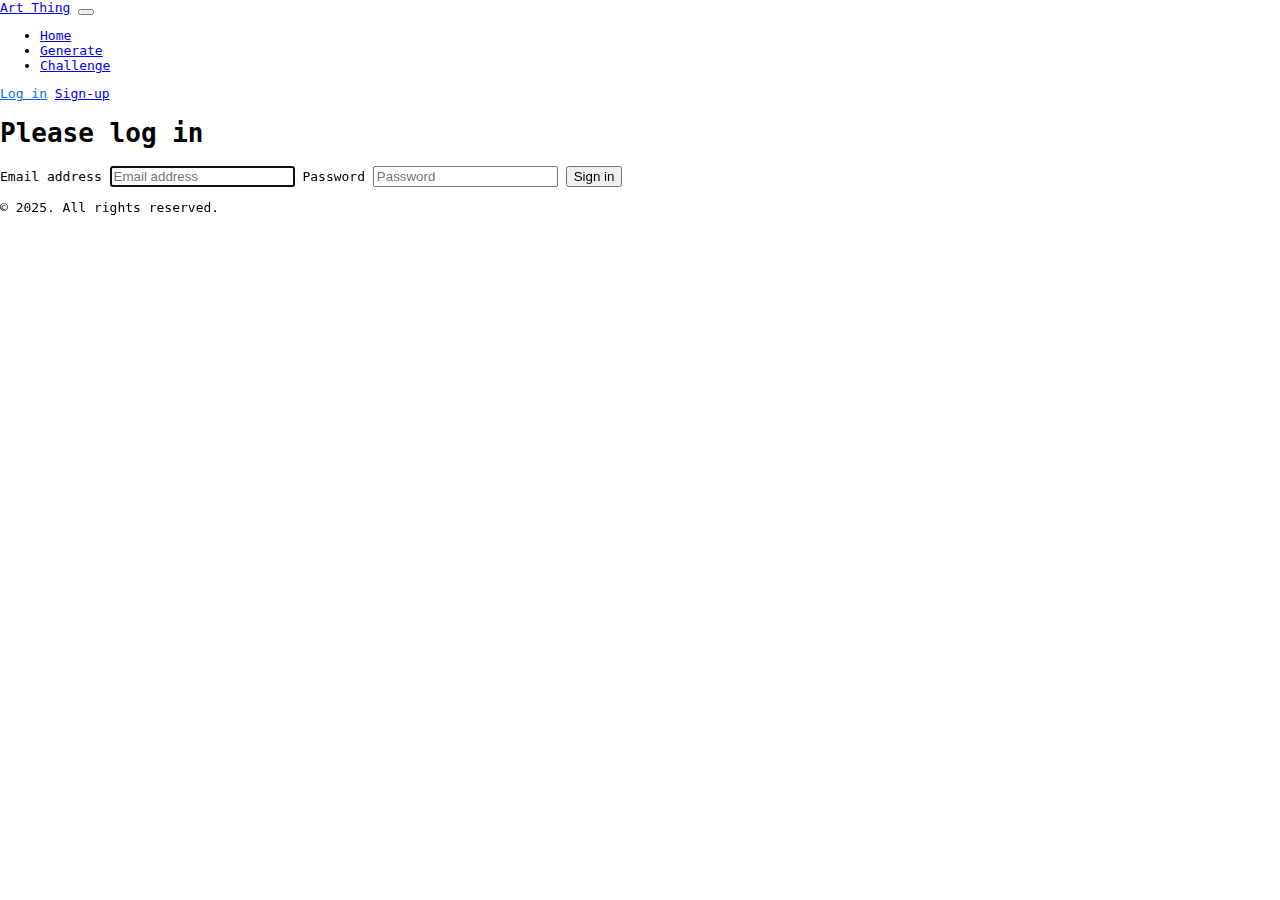
<file: login.html>
<!DOCTYPE html>
<html lang="en">
  <head>
    <meta charset="UTF-8" >
    <meta name="viewport" content="width=device-width, initial-scale=1" >
    <meta name="author" content="Ava Lipshultz & Megan Lewis" >
    <meta name="description" content="Sign in to the website" >
    <title>Sign in</title>
    <link
      href="https://cdn.jsdelivr.net/npm/bootstrap@5.3.2/dist/css/bootstrap.min.css"
      rel="stylesheet"
      integrity="sha384-T3c6CoIi6uLrA9TneNEoa7RxnatzjcDSCmG1MXxSR1GAsXEV/Dwwykc2MPK8M2HN"
      crossorigin="anonymous"
    >
    <link rel="stylesheet" href="styles/main.css" >
  </head>

  <body>
    <header>
      <nav class="navbar navbar-expand-md bg-body-tertiary">
        <div class="container-fluid">
          <a class="navbar-brand" href="index.html">Art Thing</a>
          <button
            class="navbar-toggler"
            type="button"
            data-bs-toggle="collapse"
            data-bs-target="#navbarCollapse"
            aria-controls="navbarCollapse"
            aria-expanded="false"
            aria-label="Toggle navigation"
          >
            <span class="navbar-toggler-icon"></span>
          </button>

          <div class="collapse navbar-collapse" id="navbarCollapse">
            <ul class="navbar-nav me-auto mb-2 mb-md-0">
              <li class="nav-item">
                <a class="nav-link" aria-current="page" href="index.html"
                  >Home</a
                >
              </li>
              <li class="nav-item">
                <a class="nav-link" href="generator.html">Generate</a>
              </li>
              <li class="nav-item">
                <a class="nav-link" href="challenges.html">Challenge</a>
              </li>
            </ul>

            <!-- Login & Signup Buttons (properly formatted for collapsible menu) -->
            <div class="d-flex flex-row flex-md-row gap-2">
              <a href="login.html" id="login-button" class="btn btn-sm btn-outline-primary">Log in</a>

              <a href="signup.html" class="btn btn-sm btn-primary">Sign-up</a>
            </div>
          </div>
        </div>
      </nav>
    </header>
    <div class="container">
      <div class="card mt-5 col-6 offset-md-3 col-md-6 col-sm-9 offset-sm-2">
        <div class="card-body p-5 m">
          <form class="form-signin">
            <h1 class="h3 mb-3 fw -normal">Please log in</h1>
            <label for="inputEmail" class="visually-hidden"
              >Email address</label
            >
            <input
              type="email"
              id="inputEmail"
              class="form-control mb-2"
              placeholder="Email address"
              required
              autofocus
            >
            <label for="inputPassword" class="visually-hidden">Password</label>
            <input
              type="password"
              id="inputPassword"
              class="form-control mb-3"
              placeholder="Password"
              required
            >
            <button class="w-100 btn btn-lg btn-primary" type="submit">
              Sign in
            </button>
          </form>
        </div>
      </div>

      <footer class="container pt-3 mt-4 text-body-secondary border-top">
        <p>© 2025. All rights reserved.</p>
      </footer>
      <script
        src="https://cdn.jsdelivr.net/npm/bootstrap@5.3.2/dist/js/bootstrap.bundle.min.js"
        integrity="sha384-C6RzsynM9kWDrMNeT87bh95OGNyZPhcTNXj1NW7RuBCsyN/o0jlpcV8Qyq46cDfL"
        crossorigin="anonymous"
      ></script>
    </div>
  </body>
</html>
</file>
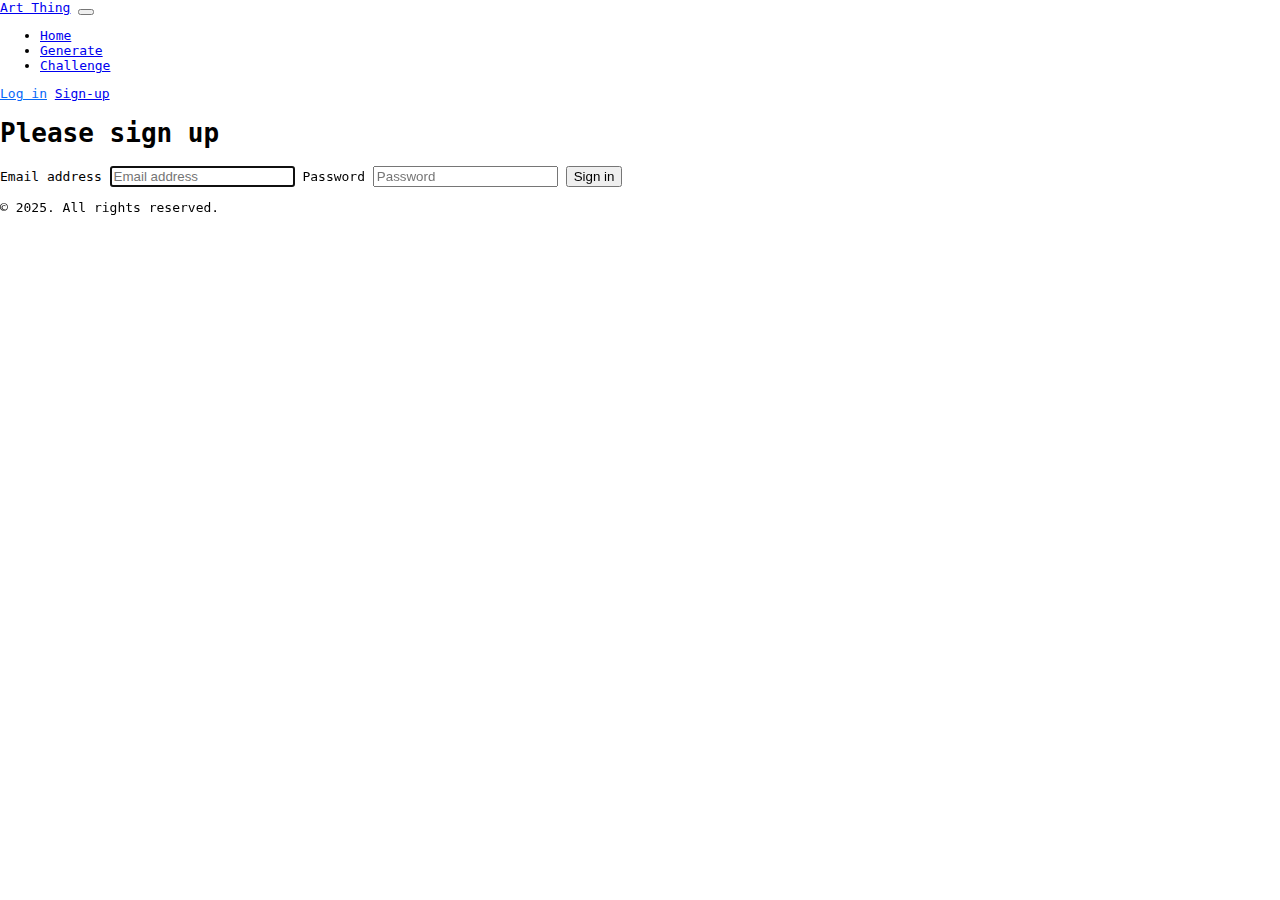
<file: signup.html>
<!DOCTYPE html>
<html lang="en">
  <head>
    <meta charset="UTF-8" >
    <meta name="viewport" content="width=device-width, initial-scale=1" >
    <meta name="author" content="Ava Lipshultz & Megan Lewis" >
    <meta name="description" content="Create an account" >
    <title>Signup</title>
    <link
      href="https://cdn.jsdelivr.net/npm/bootstrap@5.3.2/dist/css/bootstrap.min.css"
      rel="stylesheet"
      integrity="sha384-T3c6CoIi6uLrA9TneNEoa7RxnatzjcDSCmG1MXxSR1GAsXEV/Dwwykc2MPK8M2HN"
      crossorigin="anonymous"
    >
    <link rel="stylesheet" href="styles/main.css" >
  </head>
  <body>
    <header>
      <nav class="navbar navbar-expand-md bg-body-tertiary">
        <div class="container-fluid">
          <a class="navbar-brand" href="index.html">Art Thing</a>
          <button
            class="navbar-toggler"
            type="button"
            data-bs-toggle="collapse"
            data-bs-target="#navbarCollapse"
            aria-controls="navbarCollapse"
            aria-expanded="false"
            aria-label="Toggle navigation"
          >
            <span class="navbar-toggler-icon"></span>
          </button>

          <div class="collapse navbar-collapse" id="navbarCollapse">
            <ul class="navbar-nav me-auto mb-2 mb-md-0">
              <li class="nav-item">
                <a class="nav-link" aria-current="page" href="index.html"
                  >Home</a
                >
              </li>
              <li class="nav-item">
                <a class="nav-link" href="generator.html">Generate</a>
              </li>
              <li class="nav-item">
                <a class="nav-link" href="challenges.html">Challenge</a>
              </li>
            </ul>

            <!-- Login & Signup Buttons (properly formatted for collapsible menu) -->
            <div class="d-flex flex-row flex-md-row gap-2">
              <a href="login.html" id="login-button" class="btn btn-sm btn-outline-primary">Log in</a>
              <a href="signup.html" class="btn btn-sm btn-primary">Sign-up</a>
            </div>
          </div>
        </div>
      </nav>
    </header>

    <div class="container">
      <div class="card mt-5 offset-md-3 col-md-6 col-sm-9 offset-sm-2">
        <div class="card-body p-5 m">
          <form class="form-signin">
            <h1 class="h3 mb-3 fw -normal">Please sign up</h1>
            <label for="inputEmail" class="visually-hidden"
              >Email address</label
            >
            <input
              type="email"
              id="inputEmail"
              class="form-control mb-2"
              placeholder="Email address"
              required
              autofocus
            >
            <label for="inputPassword" class="visually-hidden">Password</label>
            <input
              type="password"
              id="inputPassword"
              class="form-control mb-3"
              placeholder="Password"
              required
            >
            <button
              class="w-100 btn btn-lg btn-primary"
              type="button"
              onclick="window.location.href='dashboard.html'"
            >
              Sign in
            </button>
          </form>
        </div>
      </div>

      <footer class="container pt-3 mt-4 text-body-secondary border-top">
        <p>© 2025. All rights reserved.</p>
      </footer>
      <script
        src="https://cdn.jsdelivr.net/npm/bootstrap@5.3.2/dist/js/bootstrap.bundle.min.js"
        integrity="sha384-C6RzsynM9kWDrMNeT87bh95OGNyZPhcTNXj1NW7RuBCsyN/o0jlpcV8Qyq46cDfL"
        crossorigin="anonymous"
      ></script>
    </div>
  </body>
</html>
</file>
<file: styles/main.css>
* {
  box-sizing: border-box;
}

body {
  font-family: monospace;
  margin: 0;
  padding: 0;
}

btn .create-account {
  background-color: #4caf50;
  color: rgb(90, 64, 64);
  padding: 14px 20px;
  margin: 8px 0;
  border: none;
  cursor: pointer;
  width: 100%;
}

.custom-card {
  background-color: #000000;
  border-radius: 15px;
  padding: 20px;
  box-shadow: 0 4px 8px rgba(0, 0, 0, 0.1);
  transition: transform 0.3s ease-in-out;
}

.custom-card:hover {
  transform: scale(1.01);
  box-shadow: 0 4px 8px rgba(0, 0, 0, 0.4);
}

.custom-card .card-title {
  color: #e9e9e9;
}

.custom-card .card-subheading {
  color: #e0e0e0;
  text-align: center;
}

.custom-card {
  font-size: 1.1rem;
  color: #ffffff;
}

.custom-card .btn-primary {
  background-color: #000000;
  border: none;
}

.custom-card .btn-primary:hover {
  background-color: #9d9d9d;
}
.arrow-btn {
  display: block;
  text-align: left;
}

.challenge-tag {
  border-radius: 5px;
  border-color: black;
  border-width: 1px;
  padding: 5px;
}

.homepage h1:hover, .homepage h2:hover, .homepage h3:hover {
  font-style: italic;
}

.checkbox {
  border: solid rgb(255, 128, 128);
}

.checkbox:checked {
  border: none;
}

.challenge {
  border: solid black 5px;
}

.challenge:hover {
  border: dashed black 10px;
}

@keyframes slide-title {
  from {margin-left: 50px;}
  to {margin-left:0px;}
}

.homepage h1 {
  animation-name: slide-title;
  animation-duration: 1s;
  animation-fill-mode: forwards;
}


#login-button {
  color: #0869f8; /* Change text color */
  border-color: #0869f8; /* Change border color */
}

#login-button:hover {
  background-color: #0869f8; /* Change background on hover */
  color: white; /* Change text color on hover */
}
</file>
